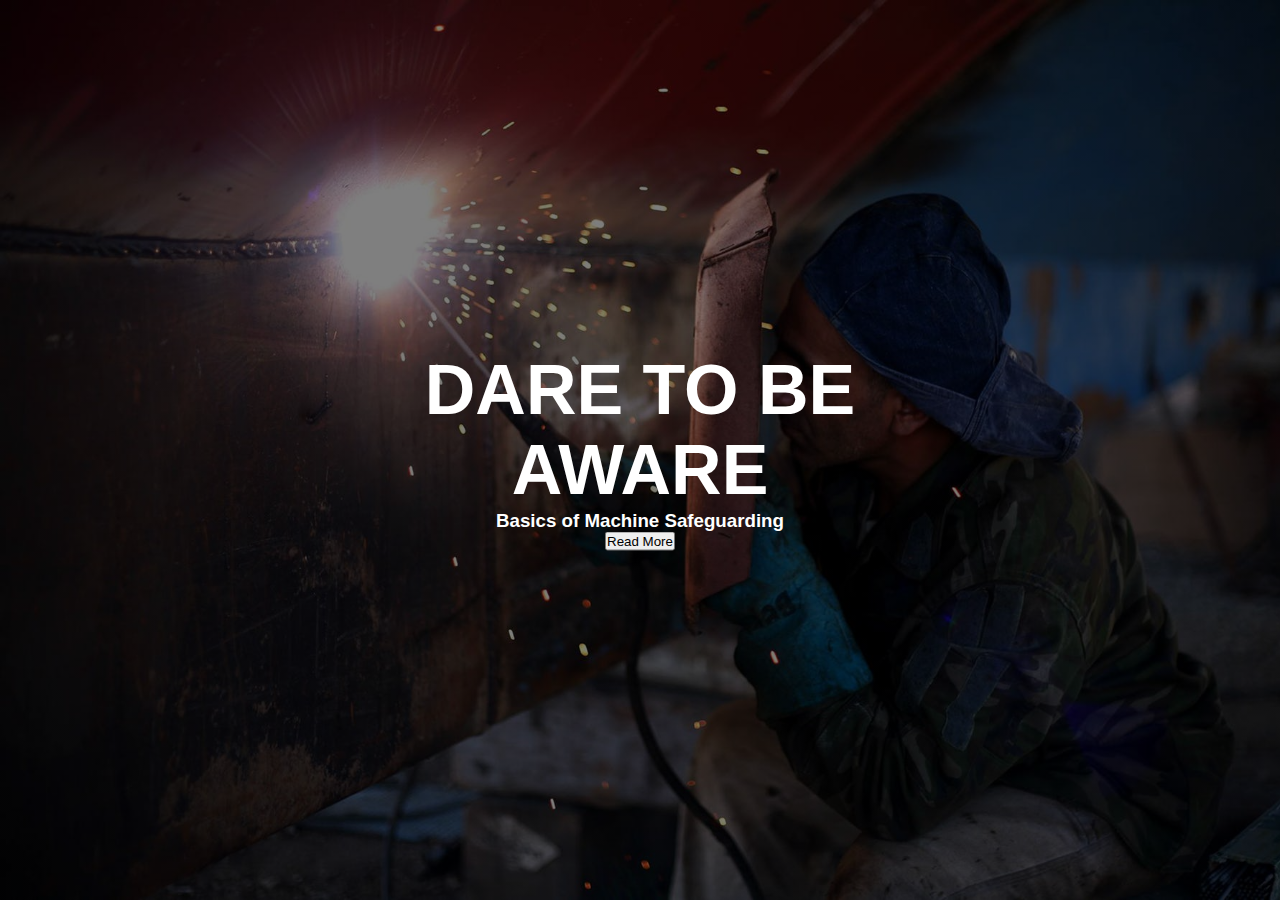
<file: index.html>
<!doctype html>
<html lang="en">
  <head>
    <!-- Required meta tags -->
    <meta charset="utf-8">
    <meta name="viewport" content="width=device-width, initial-scale=1, shrink-to-fit=no">

    <!-- Bootstrap CSS -->
    <link rel="stylesheet" href="https://stackpath.bootstrapcdn.com/bootstrap/4.1.3/css/bootstrap.min.css" integrity="sha384-MCw98/SFnGE8fJT3GXwEOngsV7Zt27NXFoaoApmYm81iuXoPkFOJwJ8ERdknLPMO" crossorigin="anonymous">

    <link rel="stylesheet" type="text/css" href="assets/styles/style.css">

    <title>INDEX!</title>
  </head>
  <body class="index">
  	<header>
  	<div class="header">
  		<div class="content">
  		  <h1 id="content1">DARE TO BE AWARE</h1>
        <h3 id="content2"> Basics of Machine Safeguarding</h3>
      </div>
  		<div>
  		  <a href="home.html"><button type="button"  class="btn btn-danger">Read More</button></a>
      </div>
  	</div>
  	</header>


    <!-- Optional JavaScript -->
    <!-- jQuery first, then Popper.js, then Bootstrap JS -->
    <script src="https://code.jquery.com/jquery-3.3.1.slim.min.js" integrity="sha384-q8i/X+965DzO0rT7abK41JStQIAqVgRVzpbzo5smXKp4YfRvH+8abtTE1Pi6jizo" crossorigin="anonymous"></script>
    <script src="https://cdnjs.cloudflare.com/ajax/libs/popper.js/1.14.3/umd/popper.min.js" integrity="sha384-ZMP7rVo3mIykV+2+9J3UJ46jBk0WLaUAdn689aCwoqbBJiSnjAK/l8WvCWPIPm49" crossorigin="anonymous"></script>
    <script src="https://stackpath.bootstrapcdn.com/bootstrap/4.1.3/js/bootstrap.min.js" integrity="sha384-ChfqqxuZUCnJSK3+MXmPNIyE6ZbWh2IMqE241rYiqJxyMiZ6OW/JmZQ5stwEULTy" crossorigin="anonymous"></script>
  </body>
</html>
</file>
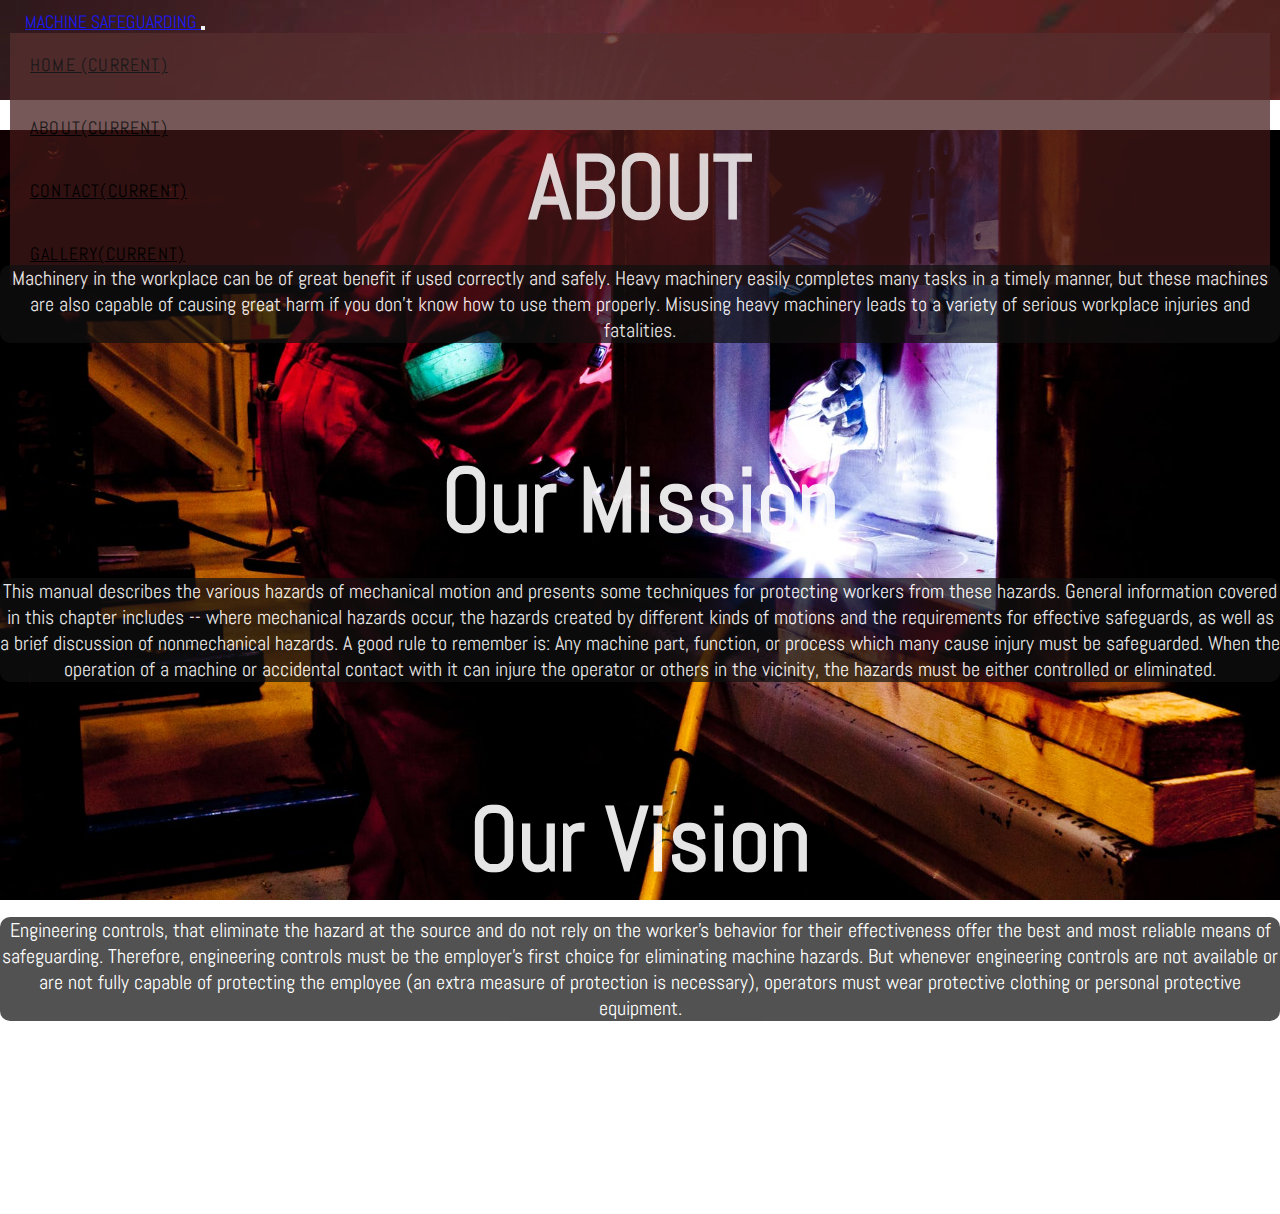
<file: about.html>
<!doctype html>
<html lang="en">
  <head>
    <!-- Required meta tags -->
    <meta charset="utf-8">
    <meta name="viewport" content="width=device-width, initial-scale=1, shrink-to-fit=no">

    <!-- Bootstrap CSS -->
    <link rel="stylesheet" href="https://stackpath.bootstrapcdn.com/bootstrap/4.1.3/css/bootstrap.min.css" integrity="sha384-MCw98/SFnGE8fJT3GXwEOngsV7Zt27NXFoaoApmYm81iuXoPkFOJwJ8ERdknLPMO" crossorigin="anonymous">

    <link rel="stylesheet" href="https://use.fontawesome.com/releases/v5.6.3/css/all.css" integrity="sha384-UHRtZLI+pbxtHCWp1t77Bi1L4ZtiqrqD80Kn4Z8NTSRyMA2Fd33n5dQ8lWUE00s/" crossorigin="anonymous">

    <link href="https://fonts.googleapis.com/css?family=Abel" rel="stylesheet">

    <link rel="stylesheet" type="text/css" href="assets/styles/style.css">

    <title>about</title>
 
</head>
<body class="about">
      
  <nav class="navbar navbar-expand-lg navbar-dark">
    <a class="navbar-brand" href="index.html">
        <span class="machine"><i class="fas fa-tools"></i> MACHINE SAFEGUARDING</span>
    </a>
    <button class="navbar-toggler" type="button" data-toggle="collapse" data-target="#navbarSupportedContent" aria-controls="navbarSupportedContent" aria-expanded="false" aria-label="Toggle navigation">
    <span class="navbar-toggler-icon"></span>
    </button>
    <div class="collapse navbar-collapse" id="navbarSupportedContent">
        <ul class="nav navbar-nav ml-auto float-right text-right pr-3"">
            <li class="nav-item">
              <a class="nav-link" href="home.html" ><i class="fas fa-home"></i>Home <span class="sr-only">(current)</span></a>
            </li>
            <li class="nav-item active">
              <a class="nav-link" href="about.html"><i class="fas fa-book-reader"></i>About<span class="sr-only">(current)</span></a>
            </li>
            <li class="nav-item">
              <a class="nav-link" href="contact.html"><i class="fas fa-file-contract"></i>Contact<span class="sr-only">(current)</span></a>
            </li>
            <li class="nav-item">
              <a class="nav-link" href="gallery.html"><i class="far fa-images"></i>Gallery<span class="sr-only">(current)</span></a>
            </li>
        </ul>
    </div>
  </nav>


  <section class="slide" id="slide1" data-slide="1">
    <div class="wrapper container">
      <div class="row">
        <div class="about-heading col-lg-6 col-md-6 col-sm-6">
          <h1 class="about-heading">ABOUT</h1>
        </div>
        <div class="about-content col-lg-6 col-md-6 col-sm-6">
          <p>Machinery in the workplace can be of great benefit if used correctly and safely. Heavy machinery easily completes many tasks in a timely manner, but these machines are also capable of causing great harm if you don’t know how to use them properly. Misusing heavy machinery leads to a variety of serious workplace injuries and fatalities.</p>
        </div>
      </div>
      <div class="row">
          <div class="col-lg-12 col-md-12 col-sm-12">
            <h1 class="about-heading">Our Mission</h1>
            <p class="about-content">This manual describes the various hazards of mechanical motion and presents some techniques for protecting workers from these hazards. General information covered in this chapter includes -- where mechanical hazards occur, the hazards created by different kinds of motions and the requirements for effective safeguards, as well as a brief discussion of nonmechanical hazards. A good rule to remember is: Any machine part, function, or process which many cause injury must be safeguarded. When the operation of a machine or accidental contact with it can injure the operator or others in the vicinity, the hazards must be either controlled or eliminated.</p>

				    <h1 class="about-heading">Our Vision</h1>
            <p class="about-content">Engineering controls, that eliminate the hazard at the source and do not rely on the worker's behavior for their effectiveness offer the best and most reliable means of safeguarding. Therefore, engineering controls must be the employer's first choice for eliminating machine hazards. But whenever engineering controls are not available or are not fully capable of protecting the employee (an extra measure of protection is necessary), operators must wear protective clothing or personal protective equipment.
          </div>
      </div>  
    </div>
         
    <footer>
      <div class="footer-wrapper">
        <div class="container-fluid">
            <div class="footer-social-icons">
                <ul> 
                  <li> <a href="https://www.facebook.com/" target="_blank"><i class="fab fa-facebook"></i></a></li>
                  <li> <a href="https://twitter.com/?lang=en" target="_blank"><i class="fab fa-twitter"></i></a></li>
                  <li> <a href="https://www.instagram.com/" target="_blank"><i class="fab fa-instagram"></i></a></li>
                  <li> <a href="https://www.linkedin.com/" target="_blank"><i class="fab fa-linkedin"></i></a></li>
                  <li> <a href="https://www.youtube.com/" target="_blank"><i class="fab fa-youtube"></i></a></li>
                  <li> <a href="https://plus.google.com/discover" target="_blank"><i class="fab fa-google-plus"></i></i></a></li>
                  <li> <a href="https://www.skype.com/en/" target="_blank"><i class="fab fa-skype"></i></a></li>
                  <li> <a href="https://www.pinterest.ph/" target="_blank"><i class="fab fa-pinterest"></i></a></li>
                </ul> 
            </div>

            <div class="footer-mid-part">
              <p>AROUND THE WEB</p>
            </div>

            <div class="footer-low-part">
              <p>&copy Siennasilva2018, All Rights Reserved</p>
            </div>

        </div>
      </div>
    </footer>
  </section>
</body>


  
    <!-- Optional JavaScript -->
    <!-- jQuery first, then Popper.js, then Bootstrap JS -->
    <script src="https://code.jquery.com/jquery-3.3.1.slim.min.js" integrity="sha384-q8i/X+965DzO0rT7abK41JStQIAqVgRVzpbzo5smXKp4YfRvH+8abtTE1Pi6jizo" crossorigin="anonymous"></script>
    <script src="https://cdnjs.cloudflare.com/ajax/libs/popper.js/1.14.3/umd/popper.min.js" integrity="sha384-ZMP7rVo3mIykV+2+9J3UJ46jBk0WLaUAdn689aCwoqbBJiSnjAK/l8WvCWPIPm49" crossorigin="anonymous"></script>
    <script src="https://stackpath.bootstrapcdn.com/bootstrap/4.1.3/js/bootstrap.min.js" integrity="sha384-ChfqqxuZUCnJSK3+MXmPNIyE6ZbWh2IMqE241rYiqJxyMiZ6OW/JmZQ5stwEULTy" crossorigin="anonymous"></script>
  </body>
</html>
</file>
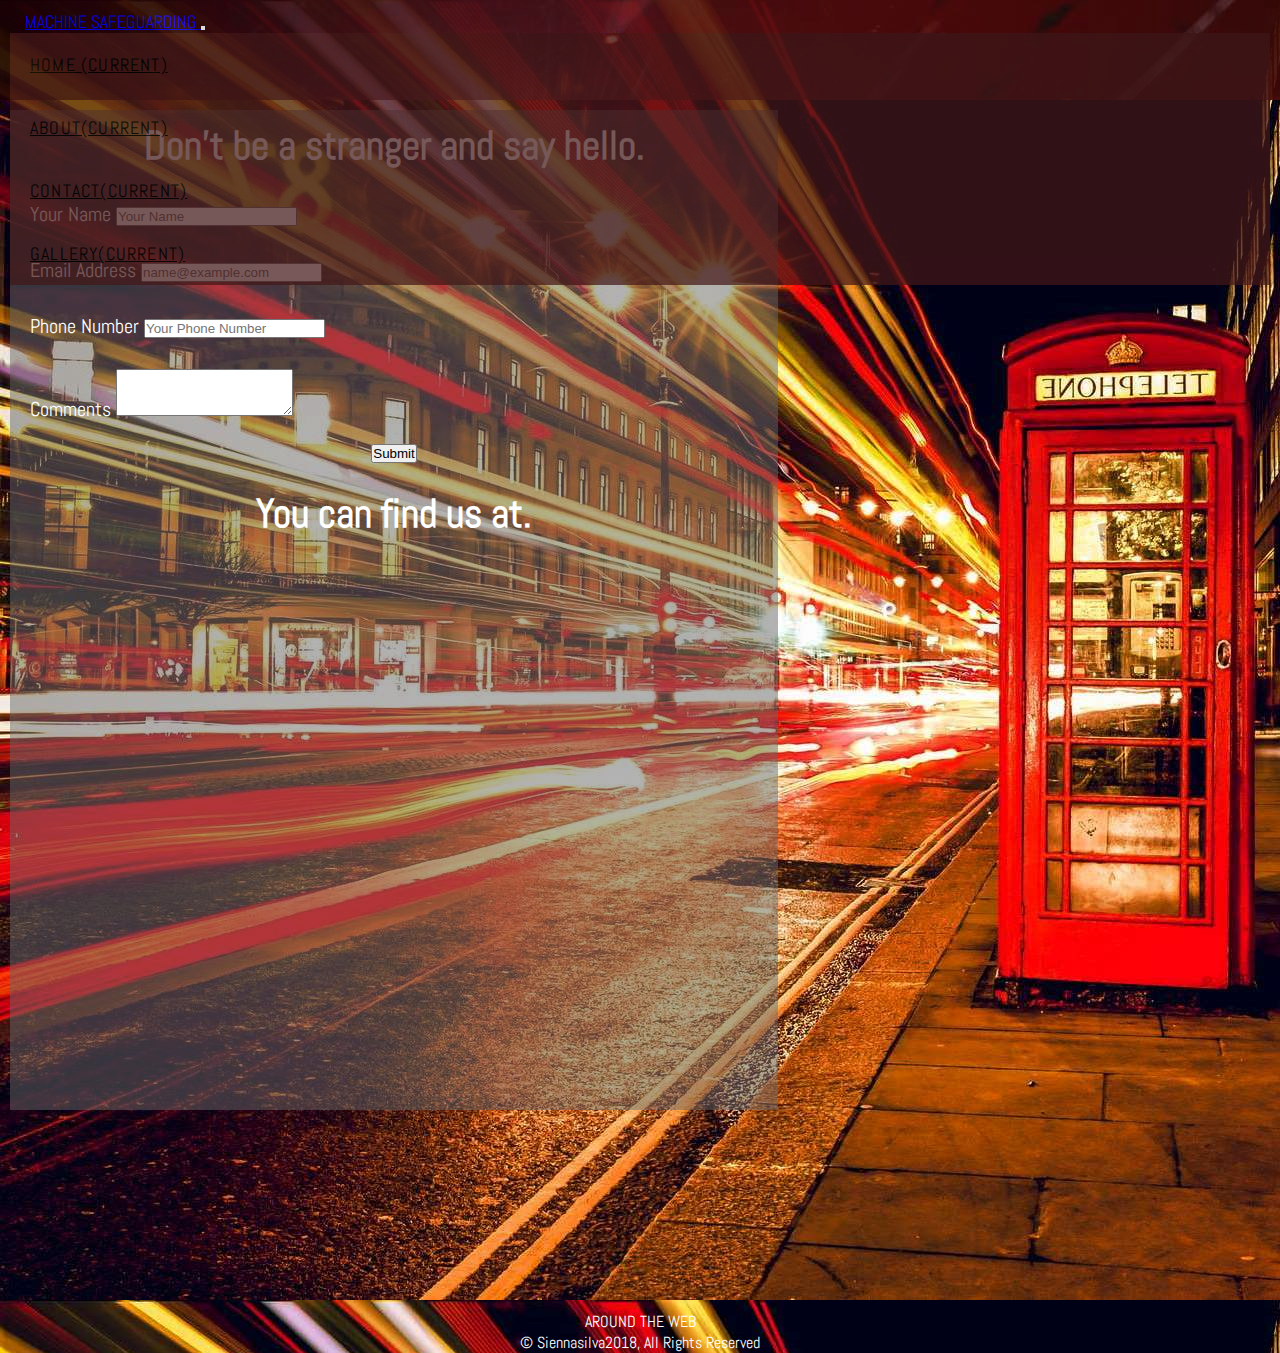
<file: contact.html>
<!doctype html>
<html lang="en">
  <head>
    <!-- Required meta tags -->
    <meta charset="utf-8">
    <meta name="viewport" content="width=device-width, initial-scale=1, shrink-to-fit=no">

    <!-- Bootstrap CSS -->
    <link rel="stylesheet" href="https://stackpath.bootstrapcdn.com/bootstrap/4.1.3/css/bootstrap.min.css" integrity="sha384-MCw98/SFnGE8fJT3GXwEOngsV7Zt27NXFoaoApmYm81iuXoPkFOJwJ8ERdknLPMO" crossorigin="anonymous">

    <link rel="stylesheet" href="https://use.fontawesome.com/releases/v5.6.3/css/all.css" integrity="sha384-UHRtZLI+pbxtHCWp1t77Bi1L4ZtiqrqD80Kn4Z8NTSRyMA2Fd33n5dQ8lWUE00s/" crossorigin="anonymous">

    <link href="https://fonts.googleapis.com/css?family=Abel" rel="stylesheet">
    
    <link rel="stylesheet" type="text/css" href="assets/styles/style.css">

    <title>contact</title>
 
</head>
<body class="contact">
  <nav class="navbar navbar-expand-lg navbar-dark">
    <a class="navbar-brand" href="index.html">
        <span class="machine"><i class="fas fa-tools"></i> MACHINE SAFEGUARDING</span>
    </a>
    <button class="navbar-toggler" type="button" data-toggle="collapse" data-target="#navbarSupportedContent" aria-controls="navbarSupportedContent" aria-expanded="false" aria-label="Toggle navigation">
    <span class="navbar-toggler-icon"></span>
    </button>
    <div class="collapse navbar-collapse" id="navbarSupportedContent">
        <ul class="nav navbar-nav ml-auto float-right text-right pr-3"">
            <li class="nav-item">
              <a class="nav-link" href="home.html" ><i class="fas fa-home"></i>Home <span class="sr-only">(current)</span></a>
            </li>
            <li class="nav-item">
              <a class="nav-link" href="about.html"><i class="fas fa-book-reader"></i>About<span class="sr-only">(current)</span></a>
            </li>
            <li class="nav-item active">
              <a class="nav-link" href="contact.html"><i class="fas fa-file-contract"></i>Contact<span class="sr-only">(current)</span></a>
            </li>
            <li class="nav-item">
              <a class="nav-link" href="gallery.html"><i class="far fa-images"></i>Gallery<span class="sr-only">(current)</span></a>
            </li>
        </ul>
    </div>
  </nav>

<div class="contact-container">
			<div class="col-sm-12">
			 <form class="contact-form">
				<div  class="form-group">
		 			<h1 id="form-heading">Don't be a stranger and say hello.</h1>
		 		</div>

		 	  <div class="form-group">
			    <label for="exampleFormControlInput1">Your Name</label>
			    <input type="name" class="form-control" id="exampleFormControlInput1" placeholder="Your Name">
			  </div>

			  <div class="form-group">
			    <label for="exampleFormControlInput1">Email Address</label>
			    <input type="email" class="form-control" id="exampleFormControlInput1" placeholder="name@example.com">
			  </div>

			  <div class="form-group">
			    <label for="exampleFormControlInput1">Phone Number</label>
			    <input type="number" class="form-control" id="exampleFormControlInput1" placeholder="Your Phone Number">
			  </div>
			  
			  <div class="form-group">
			    <label for="exampleFormControlTextarea1">Comments</label>
			    <textarea class="form-control" id="exampleFormControlTextarea1" rows="3"></textarea>
			  </div>
			  <div id="submit">
			  <button type="submit" class="btn btn-primary">Submit</button>
			  </div>
			  <div class="form-group">
		 			<h1 id="form-heading">You can find us at.</h1>
		 		</div>
			  <div class="map-responsive" id="map">
               <iframe src="https://www.google.com/maps/embed?pb=!1m18!1m12!1m3!1d5461.437378868539!2d121.02567396525346!3d14.552317715284433!2m3!1f0!2f0!3f0!3m2!1i1024!2i768!4f13.1!3m3!1m2!1s0x3397c91b51102103%3A0xdfbe34372edddf55!2sGlorietta+5!5e0!3m2!1sen!2sph!4v1544665531375" width="700" height="370" frameborder="0" style="border:0" allowfullscreen></iframe>
    			</div>
          </div>
			</form>

			
</div>

<footer>
          <div class="footer-wrapper">
            <div class="container-fluid">
                <div class="footer-social-icons">
                    <ul> 
                      <li> <a href="https://www.facebook.com/" target="_blank"><i class="fab fa-facebook"></i></a></li>
                      <li> <a href="https://twitter.com/?lang=en" target="_blank"><i class="fab fa-twitter"></i></a></li>
                      <li> <a href="https://www.instagram.com/" target="_blank"><i class="fab fa-instagram"></i></a></li>
                      <li> <a href="https://www.linkedin.com/" target="_blank"><i class="fab fa-linkedin"></i></a></li>
                      <li> <a href="https://www.youtube.com/" target="_blank"><i class="fab fa-youtube"></i></a></li>
                      <li> <a href="https://plus.google.com/discover" target="_blank"><i class="fab fa-google-plus"></i></i></a></li>
                      <li> <a href="https://www.skype.com/en/" target="_blank"><i class="fab fa-skype"></i></a></li>
                      <li> <a href="https://www.pinterest.ph/" target="_blank"><i class="fab fa-pinterest"></i></a></li>
                    </ul> 
                </div>

                <div class="footer-mid-part">
                  <p>AROUND THE WEB</p>
                </div>

                <div class="footer-low-part">
                  <p>&copy Siennasilva2018, All Rights Reserved</p>
                </div>

            </div>
          </div>
        </footer>

</body>
  
    <!-- Optional JavaScript -->
    <!-- jQuery first, then Popper.js, then Bootstrap JS -->
    <script src="https://code.jquery.com/jquery-3.3.1.slim.min.js" integrity="sha384-q8i/X+965DzO0rT7abK41JStQIAqVgRVzpbzo5smXKp4YfRvH+8abtTE1Pi6jizo" crossorigin="anonymous"></script>
    <script src="https://cdnjs.cloudflare.com/ajax/libs/popper.js/1.14.3/umd/popper.min.js" integrity="sha384-ZMP7rVo3mIykV+2+9J3UJ46jBk0WLaUAdn689aCwoqbBJiSnjAK/l8WvCWPIPm49" crossorigin="anonymous"></script>
    <script src="https://stackpath.bootstrapcdn.com/bootstrap/4.1.3/js/bootstrap.min.js" integrity="sha384-ChfqqxuZUCnJSK3+MXmPNIyE6ZbWh2IMqE241rYiqJxyMiZ6OW/JmZQ5stwEULTy" crossorigin="anonymous"></script>
  </body>
</html>
</file>
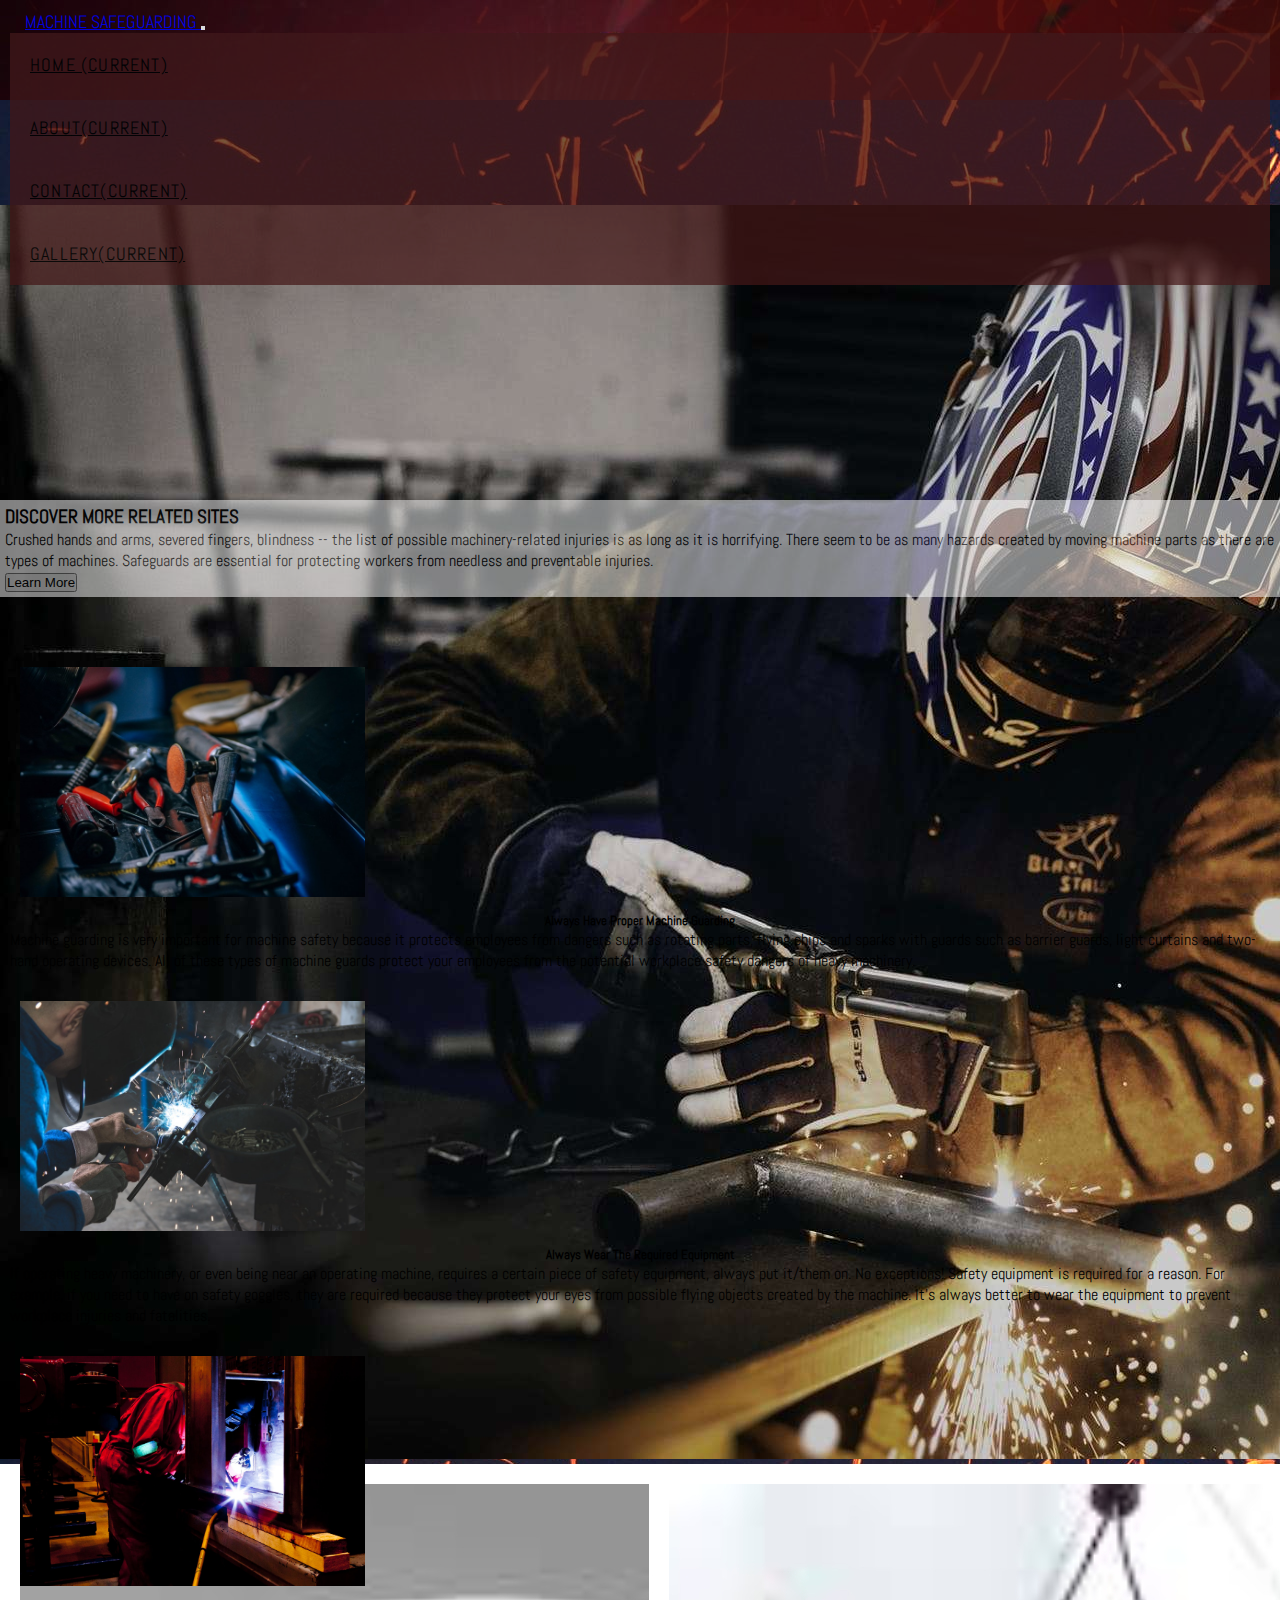
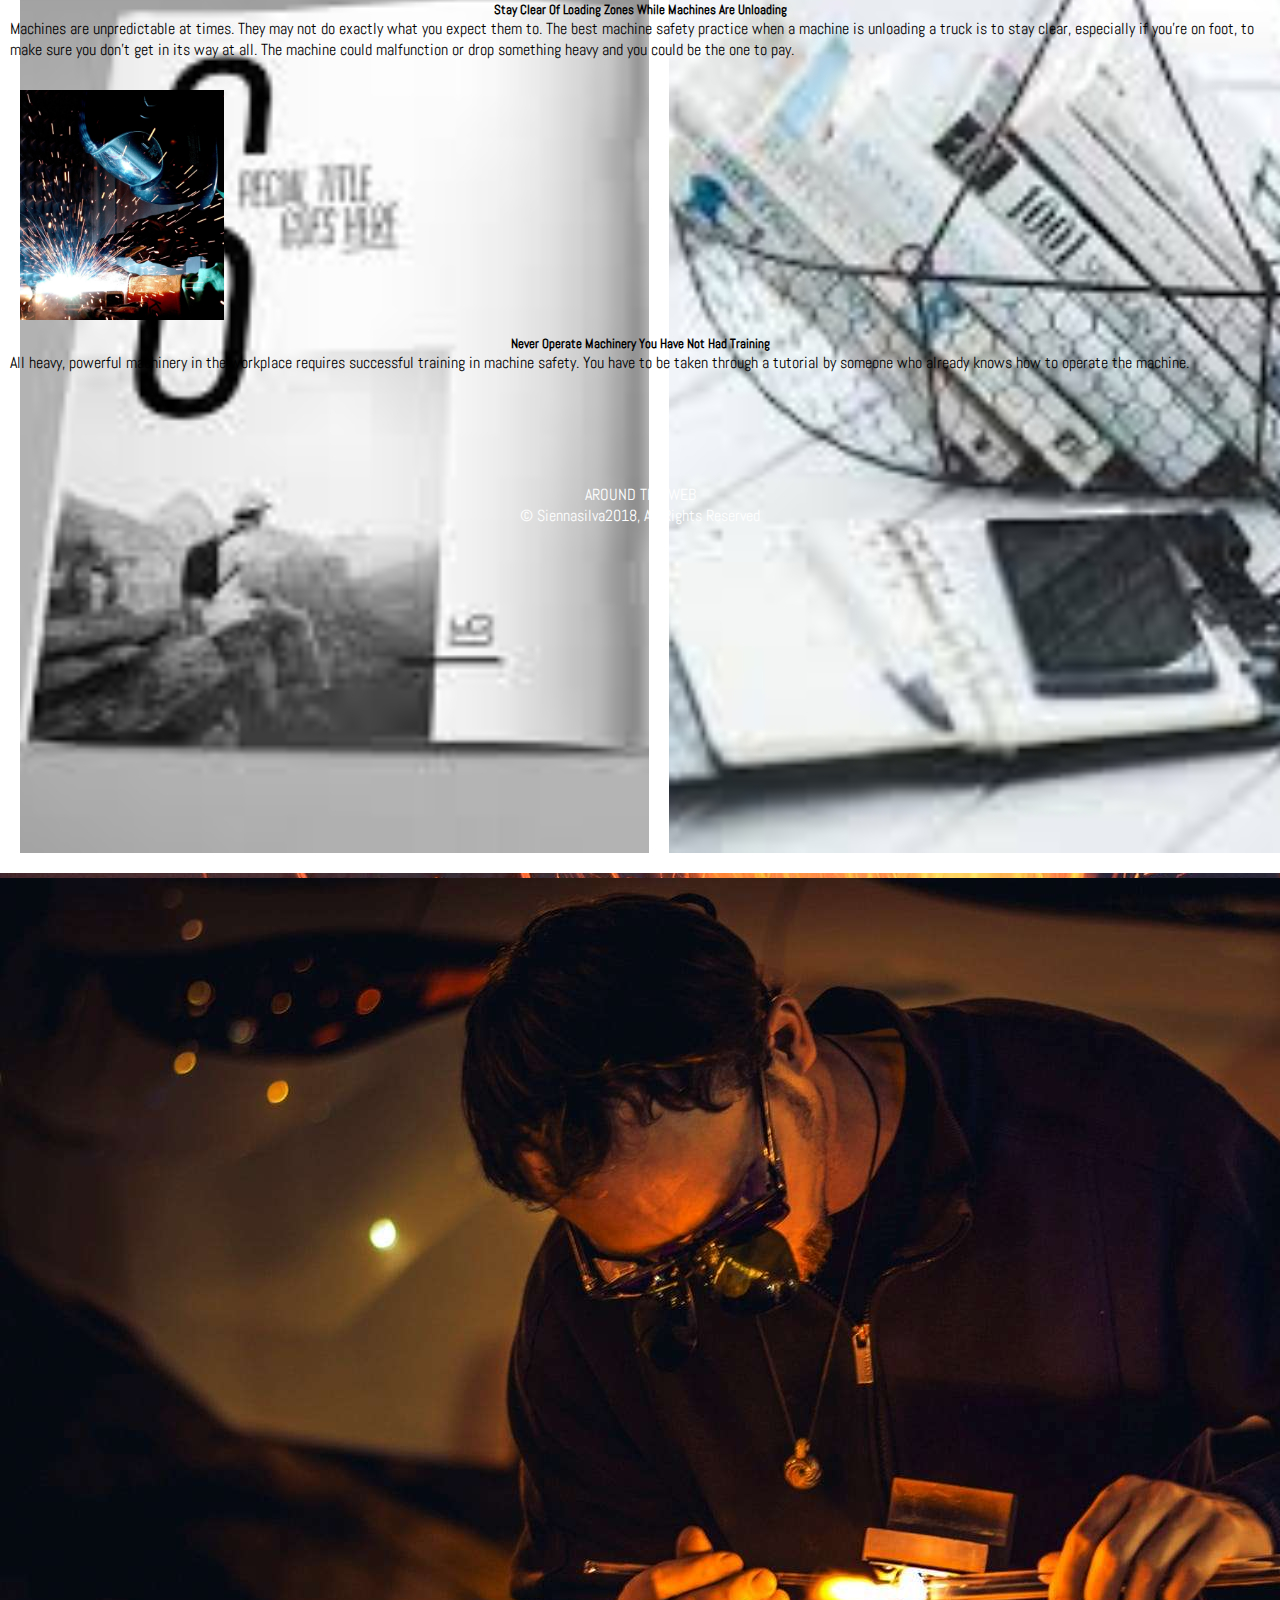
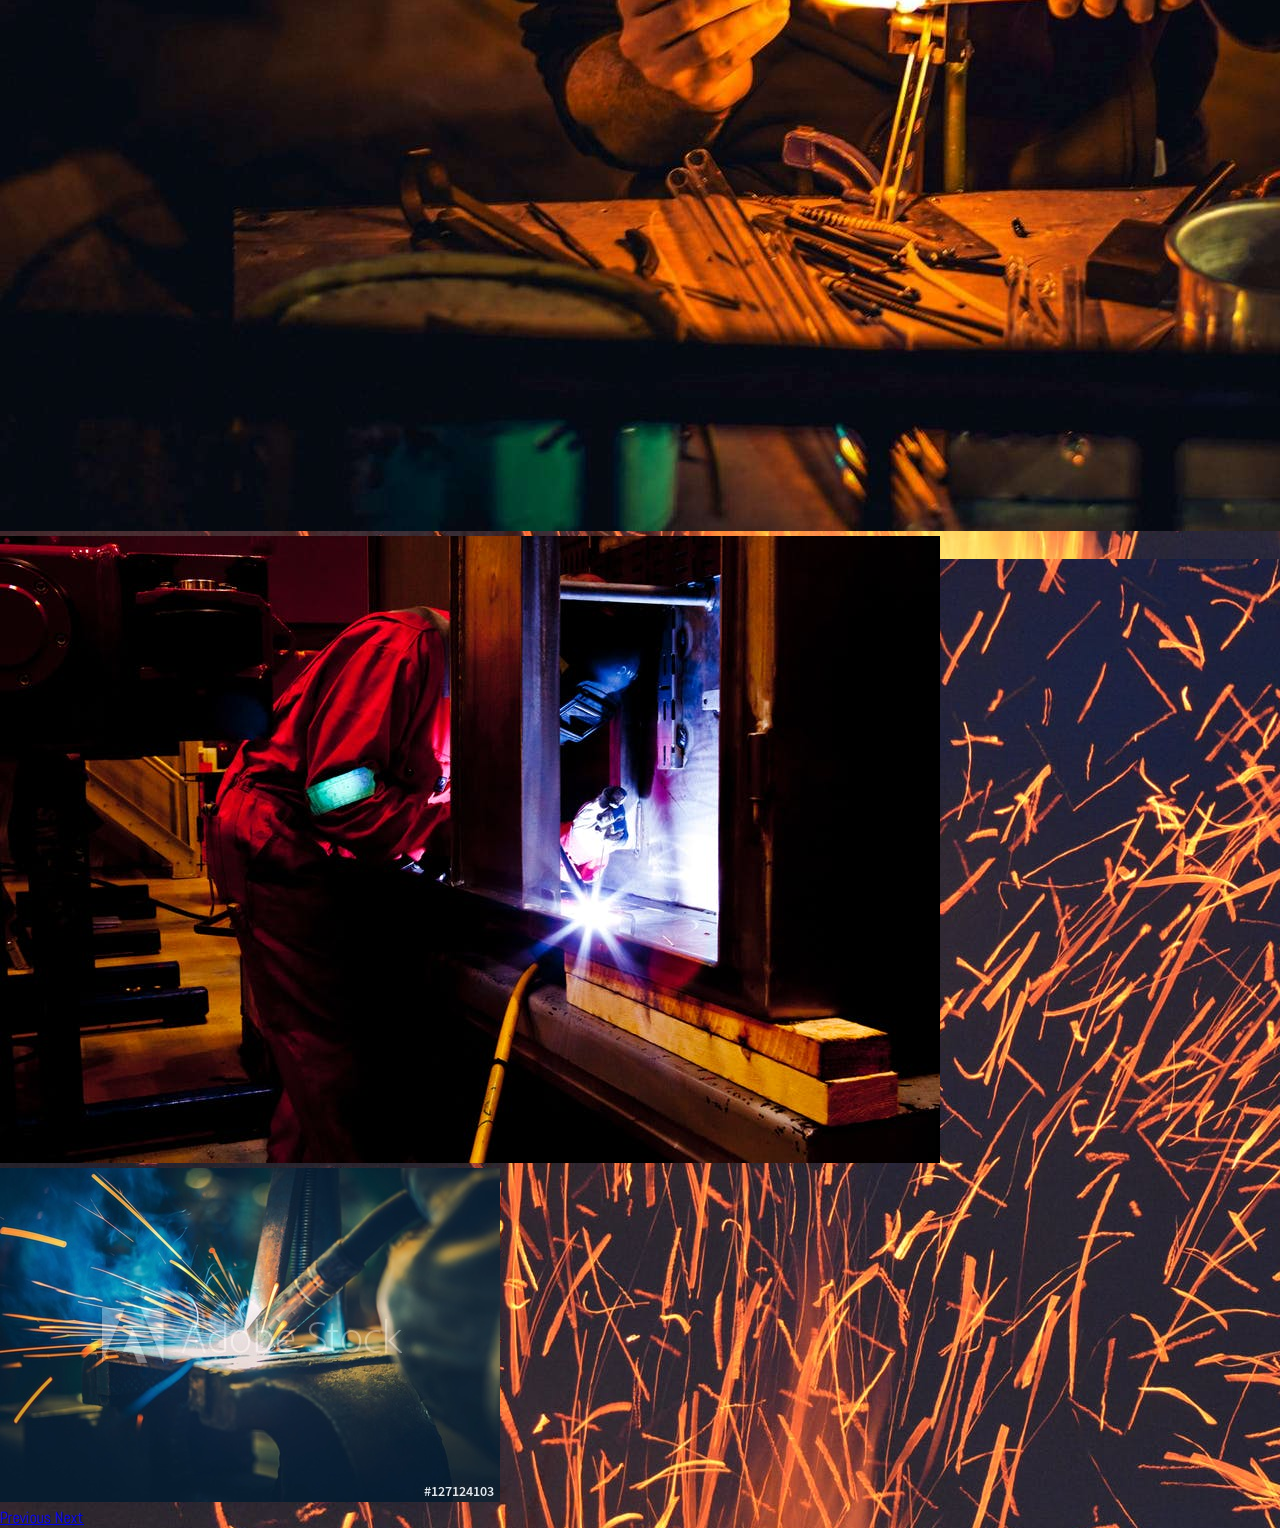
<file: home.html>
<!doctype html>
<html lang="en">
  <head>
    <!-- Required meta tags -->
    <meta charset="utf-8">
    <meta name="viewport" content="width=device-width, initial-scale=1, shrink-to-fit=no">

    <!-- Bootstrap CSS -->
    <link rel="stylesheet" href="https://stackpath.bootstrapcdn.com/bootstrap/4.1.3/css/bootstrap.min.css" integrity="sha384-MCw98/SFnGE8fJT3GXwEOngsV7Zt27NXFoaoApmYm81iuXoPkFOJwJ8ERdknLPMO" crossorigin="anonymous">

    <link rel="stylesheet" href="https://use.fontawesome.com/releases/v5.6.3/css/all.css" integrity="sha384-UHRtZLI+pbxtHCWp1t77Bi1L4ZtiqrqD80Kn4Z8NTSRyMA2Fd33n5dQ8lWUE00s/" crossorigin="anonymous">

    <link href="https://fonts.googleapis.com/css?family=Abel" rel="stylesheet">

    <link rel="stylesheet" type="text/css" href="assets/styles/style.css">
    
    <title>home</title>
 
</head>
<body class="home">

  <nav class="navbar navbar-expand-lg navbar-dark">
    <a class="navbar-brand" href="index.html">
        <span class="machine"><i class="fas fa-tools"></i> MACHINE SAFEGUARDING</span>
    </a>
    <button class="navbar-toggler" type="button" data-toggle="collapse" data-target="#navbarSupportedContent" aria-controls="navbarSupportedContent" aria-expanded="false" aria-label="Toggle navigation">
    <span class="navbar-toggler-icon"></span>
    </button>
    <div class="collapse navbar-collapse" id="navbarSupportedContent">
        <ul class="nav navbar-nav ml-auto float-right text-right pr-3"">
            <li class="nav-item active">
              <a class="nav-link" href="home.html" ><i class="fas fa-home"></i>Home <span class="sr-only">(current)</span></a>
            </li>
            <li class="nav-item">
              <a class="nav-link" href="about.html"><i class="fas fa-book-reader"></i>About<span class="sr-only">(current)</span></a>
            </li>
            <li class="nav-item">
              <a class="nav-link" href="contact.html"><i class="fas fa-file-contract"></i>Contact<span class="sr-only">(current)</span></a>
            </li>
            <li class="nav-item">
              <a class="nav-link" href="gallery.html"><i class="far fa-images"></i>Gallery<span class="sr-only">(current)</span></a>
            </li>
        </ul>
    </div>
  </nav>
     


  <div class="row-fluid">
    <div id="carouselExampleIndicators" class="carousel slide" data-ride="carousel">
      <ol class="carousel-indicators">
        <li data-target="#carouselExampleIndicators" data-slide-to="0" class="active"></li>
        <li data-target="#carouselExampleIndicators" data-slide-to="1"></li>
        <li data-target="#carouselExampleIndicators" data-slide-to="2"></li>
        <li data-target="#carouselExampleIndicators" data-slide-to="3"></li>
        <li data-target="#carouselExampleIndicators" data-slide-to="4"></li>
      </ol>
      <div class="carousel-inner">
        <div class="carousel-item active">
          <img src="assets/images/c1.jpeg" class="d-block w-100 h-50" alt="First slide">
        </div>
        <div class="carousel-item">
          <img src="assets/images/c2.jpg" class="d-block w-100" alt="Second slide">
        </div>
        <div class="carousel-item">
          <img src="assets/images/c3.jpg" class="d-block w-100" alt="Third slide">
        </div>
        <div class="carousel-item">
          <img src="assets/images/photo1.jpg" class="d-block w-100" alt="Third slide">
        </div>
        <div class="carousel-item">
          <img src="assets/images/modal6.jpeg" class="d-block w-100" alt="Third slide">
        </div>
      </div>
      <a class="carousel-control-prev" href="#carouselExampleIndicators" role="button" data-slide="prev">
        <span class="carousel-control-prev-icon" aria-hidden="true"></span>
        <span class="sr-only">Previous</span>
      </a>
      <a class="carousel-control-next" href="#carouselExampleIndicators" role="button" data-slide="next">
        <span class="carousel-control-next-icon" aria-hidden="true"></span>
        <span class="sr-only">Next</span>
      </a>
    </div>
  </div>

  <div class="jumbotron jumbotron-fluid">
    <div class="container">
      <h3 class>DISCOVER MORE RELATED SITES</h3>
      <p>Crushed hands and arms, severed fingers, blindness -- the list of possible machinery-related injuries is as long as it is horrifying. There seem to be as many hazards created by moving machine parts as there are types of machines. Safeguards are essential for protecting workers from needless and preventable injuries.</p>
      <a href="https://www.osha.gov/Publications/Mach_SafeGuard/chapt1.html"><button type="button"  class="btn btn-info">Learn More</button></a>
    </div>
  </div>
         
  <div class="container">
    <div class="card-deck mt-2">
      <div class="card">
          <img class="card-img-top" src="assets/images/card1.jpg" alt="Card image cap">
            <div class="card-body">
              <h5 class="card-title">Always Have Proper Machine Guarding</h5>
              <p class="card-text"> Machine guarding is very important for machine safety because it protects employees from dangers such as rotating parts, flying chips and sparks with guards such as barrier guards, light curtains and two-hand operating devices. All of these types of machine guards protect your employees from the potential workplace safety dangers of heavy machinery. </p>
            </div>
      </div>
      <div class="card">
        <img class="card-img-top" src="assets/images/card2.jpg" alt="Card image cap">
        <div class="card-body">
          <h5 class="card-title">Always Wear The Required Equipment</h5>
          <p class="card-text">If operating heavy machinery, or even being near an operating machine, requires a certain piece of safety equipment, always put it/them on. No exceptions! Safety equipment is required for a reason. For example, if you need to have on safety goggles, they are required because they protect your eyes from possible flying objects created by the machine. It’s always better to wear the equipment to prevent workplace injuries and fatalities.</p>
        </div>
      </div>
    </div>

    <div class="card-deck mt-2">
      <div class="card">
        <img class="card-img-top" src="assets/images/card3.jpeg" alt="Card image cap">
        <div class="card-body">
          <h5 class="card-title">Stay Clear Of Loading Zones While Machines Are Unloading</h5>
          <p class="card-text"> Machines are unpredictable at times. They may not do exactly what you expect them to. The best machine safety practice when a machine is unloading a truck is to stay clear, especially if you’re on foot, to make sure you don’t get in its way at all. The machine could malfunction or drop something heavy and you could be the one to pay. </p>
        </div>
      </div>                
      <div class="card">
        <img class="card-img-top" src="assets/images/card4.jpeg" alt="Card image cap">
        <div class="card-body">
          <h5 class="card-title">Never Operate Machinery You Have Not Had Training</h5>
          <p class="card-text">All heavy, powerful machinery in the workplace requires successful training in machine safety. You have to be taken through a tutorial by someone who already knows how to operate the machine. </p>
        </div>
      </div>
    </div>
  </div>

  <footer>
    <div class="footer-wrapper">
      <div class="container-fluid">
          <div class="footer-social-icons">
              <ul> 
                <li> <a href="https://www.facebook.com/" target="_blank"><i class="fab fa-facebook"></i></a></li>
                <li> <a href="https://twitter.com/?lang=en" target="_blank"><i class="fab fa-twitter"></i></a></li>
                <li> <a href="https://www.instagram.com/" target="_blank"><i class="fab fa-instagram"></i></a></li>
                <li> <a href="https://www.linkedin.com/" target="_blank"><i class="fab fa-linkedin"></i></a></li>
                <li> <a href="https://www.youtube.com/" target="_blank"><i class="fab fa-youtube"></i></a></li>
                <li> <a href="https://plus.google.com/discover" target="_blank"><i class="fab fa-google-plus"></i></i></a></li>
                <li> <a href="https://www.skype.com/en/" target="_blank"><i class="fab fa-skype"></i></a></li>
                <li> <a href="https://www.pinterest.ph/" target="_blank"><i class="fab fa-pinterest"></i></a></li>
              </ul> 
          </div>

          <div class="footer-mid-part">
            <p>AROUND THE WEB</p>
          </div>

          <div class="footer-low-part">
            <p>&copy Siennasilva2018, All Rights Reserved</p>
          </div>

      </div>
    </div>
  </footer>

</body>


  
    <!-- Optional JavaScript -->
    <!-- jQuery first, then Popper.js, then Bootstrap JS -->
    <script src="https://code.jquery.com/jquery-3.3.1.slim.min.js" integrity="sha384-q8i/X+965DzO0rT7abK41JStQIAqVgRVzpbzo5smXKp4YfRvH+8abtTE1Pi6jizo" crossorigin="anonymous"></script>
    <script src="https://cdnjs.cloudflare.com/ajax/libs/popper.js/1.14.3/umd/popper.min.js" integrity="sha384-ZMP7rVo3mIykV+2+9J3UJ46jBk0WLaUAdn689aCwoqbBJiSnjAK/l8WvCWPIPm49" crossorigin="anonymous"></script>
    <script src="https://stackpath.bootstrapcdn.com/bootstrap/4.1.3/js/bootstrap.min.js" integrity="sha384-ChfqqxuZUCnJSK3+MXmPNIyE6ZbWh2IMqE241rYiqJxyMiZ6OW/JmZQ5stwEULTy" crossorigin="anonymous"></script>
  </body>
</html>
</file>
<file: assets/styles/style.css>
/*
https://www.osha.gov/Publications/Mach_SafeGuard/chapt1.html
https://www.arbill.com/arbill-safety-blog/bid/183071/5-machine-safety-tips-to-prevent-workplace-injuries-and-fatalities
https://www.webdesignerdepot.com/2014/05/8-simple-css3-transitions-that-will-wow-your-users
AvenirRegular*/

*{
	/*reset*/
	margin:0px;
	padding:0px;
	box-sizing: border-box;
}

body{
  font-family: 'Abel', sans-serif;
}

/*--------------------------------------------------------------------------------------------------------------------------------------*/
/*index*/
.index{
margin:0;
background-image: 
linear-gradient(
rgba(0, 0, 0, 0.5),
rgba(0, 0, 0, 0.5)
),
url(../images/cover1.jpg);
min-height: 100vh;
background-size:cover;
}


.header{
  position: absolute;
  top:50%;
  left:50%;
  transform: translate(-50%,-50%);
  text-align:center;
  color: white;
}

#content1{
  font-size:70px;
  font-family: 'Abel', sans-serif;
}

/*--------------------------------------------------------------------------------------------------------------------------------------*/

.navbar{
background-image: url(../images/cover1.jpg);
height:100px;
margin:0;
padding:10px;
opacity:0.9;
z-index:100;
}

.nav>li {
  position: relative;
  display: block;
  padding:20px;
}

.navbar .nav-item:hover {
  background-color: #440D0F;
}
#brand {
  height:40px;
}

nav ul li a{
  outline:none;
  color: #000;
  text-transform: uppercase;
  font-size:18px;
  letter-spacing:1.2px;
}

.navbar-brand{
  margin-left:15px;
}

.collapse{
  background: rgba(68, 24, 24, .8);
}

#icon{
  width:80px;
}

/*--------------------------------------------------------------------------------------------------------------------------------------*/

.card{
  padding: 10px;
}

.card-img-top{
  padding: 10px;
}

.home{
background-image: url(../images/home.jpeg);
min-height: 100vh;
font-family: 'Abel', sans-serif;
font-color: #000;
}

#home-image{
  height:230px;
  margin:auto;
}

.carousel-slide{
  margin:0;
  padding:0;
  display: block;

}
.carousel-item{
height: 100%;
}

.card-img-top{
  height:250px;
}

.jumbotron {
  padding: 5px;
  margin-bottom:50px;
  border-style: solid white;
  background: white;
  opacity:0.5;
}

.card-title{
  text-align:center;
}
/*--------------------------------------------------------------------------------------------------------------------------------------*/
.footer-wrapper{
  width:100%;
  height:auto
  min-height: 250px;
  margin:auto;
  background-image: url(../images/cover1.jpg);
  background-position:center;
  background-repeat: no-repeat;
  background-attachment: fixed;
  background-size:cover;
  overflow: hidden;
  margin-top:50px;
  }

.footer-social-icons{
  width:100%;
  height:auto;
  margin:auto;
}

.footer-social-icons ul{
  margin:0px;
  padding:0px;
  padding-top:10px;
  text-align:center;
}

.footer-social-icons ul li{
  display:inline-block;
  height:36px;
  text-align:center;
}

.footer-social-icons ul li a{
  color:#fff;
  display: block;
  font-size: 22px;
}

.footer-social-icons ul li a i{
  line-height: 36px;
}

.footer-social-icons ul li: nth-child(1){
  background: #3b5998;
}

.footer-social-icons ul li: nth-child(2){
  background: #1da1f2;
}

.footer-social-icons ul li: nth-child(3){
  background: #25d366;
}

.footer-social-icons ul li: nth-child(4){
  background: #c32aa3;
}

.footer-social-icons ul li: nth-child(5){
  background: #007bb5;
}

.footer-social-icons ul li: nth-child(6){
  background: #ff0000;
}

.footer-social-icons ul li: nth-child(7){
  background: #db4437;
}

.footer-social-icons ul li: nth-child(8){
  background: #00aff0;
}

.footer-mid-part{
  width: 100%;
  height: auto;
  margin:auto;
  text-align: center;
  color:#fff;
}


.footer-heading{
width: 100%;
height: auto;
margin: auto;
}

.footer-heading h2{
  font-size: 18px;
  text-align: left;
  color: #fff;
  text-transform: uppercase;
  margin: 0px;
}

.footer-low-part {
  text-align: center;
  color:#fff;
}
/*--------------------------------------------------------------------------------------------------------------------------------------*/

.about{
font-family: 'Abel', sans-serif;
min-height:100vh;
}

.slide{
  color: #fff;
  height:400px;
}

#slide1 {
  background-color:#e5e4e9;
  background: url(../images/about3.jpeg) center center no-repeat;
  -webkit-background-size: cover;
  -moz-background-size: cover;
  background-size: cover;
  background-attachment: fixed;
  height: auto; 

}

.about-heading {
  font-size: 90px;
  opacity: 0.9;
  text-align: center;
  margin-top: auto;
  margin-top: 30px;
  text-shadow: 100px;
   }

.about-content {
  font-size: 20px;
  opacity: 0.9;
  text-align: center;
  margin-top: auto;
  margin-top: 20px;
  margin-bottom: 100px;
  font-family: 'Abel', sans-serif;
  background-color: rgba(16,16,16,0.8);
  border-radius: 10px;
}

/*--------------------------------------------------------------------------------------------------------------------------------------*/
.contact{
background-image: url(../images/telephone.jpeg);
font-family: 'Abel', sans-serif;
}

.contact-container{
  height:1100px;
}


.contact-form{
  width: 60%; 
  margin:10px;
  background-color: rgba(104,104,104,0.5);
  height: 1000px;
  border-color: solid-black;

}

.form-group{
  margin:10px;
  padding:10px;
  font-family: 'Abel', sans-serif;
  font-size: 20px;
  color: white;

}

#submit{
  text-align: center;
  margin-bottom: 15px;
}

#form-heading{
   text-align: center;
}

#map{
  text-align:center;
}

.map-responsive{
    overflow:hidden;
    padding-bottom:56.25%;
    position:relative;
    height:0;
}
.map-responsive iframe{
    left:0;
    top:0;
    height:80%;
    width:100%;
    position:absolute;
}

/*--------------------------------------------------------------------------------------------------------------------------------------*/

.gallery{
background-image:url(../images/home.jpeg);
font-family: 'Abel', sans-serif;
}

.modal-container{
  margin: 10px
}

#gallery-heading{
  text-align:center;
  color: white;
}


.modal-header{
  padding:0px;
}

.gallery-section{
  min-height: 99%;
}

.machine{
  font-size:18px;
}
</file>
